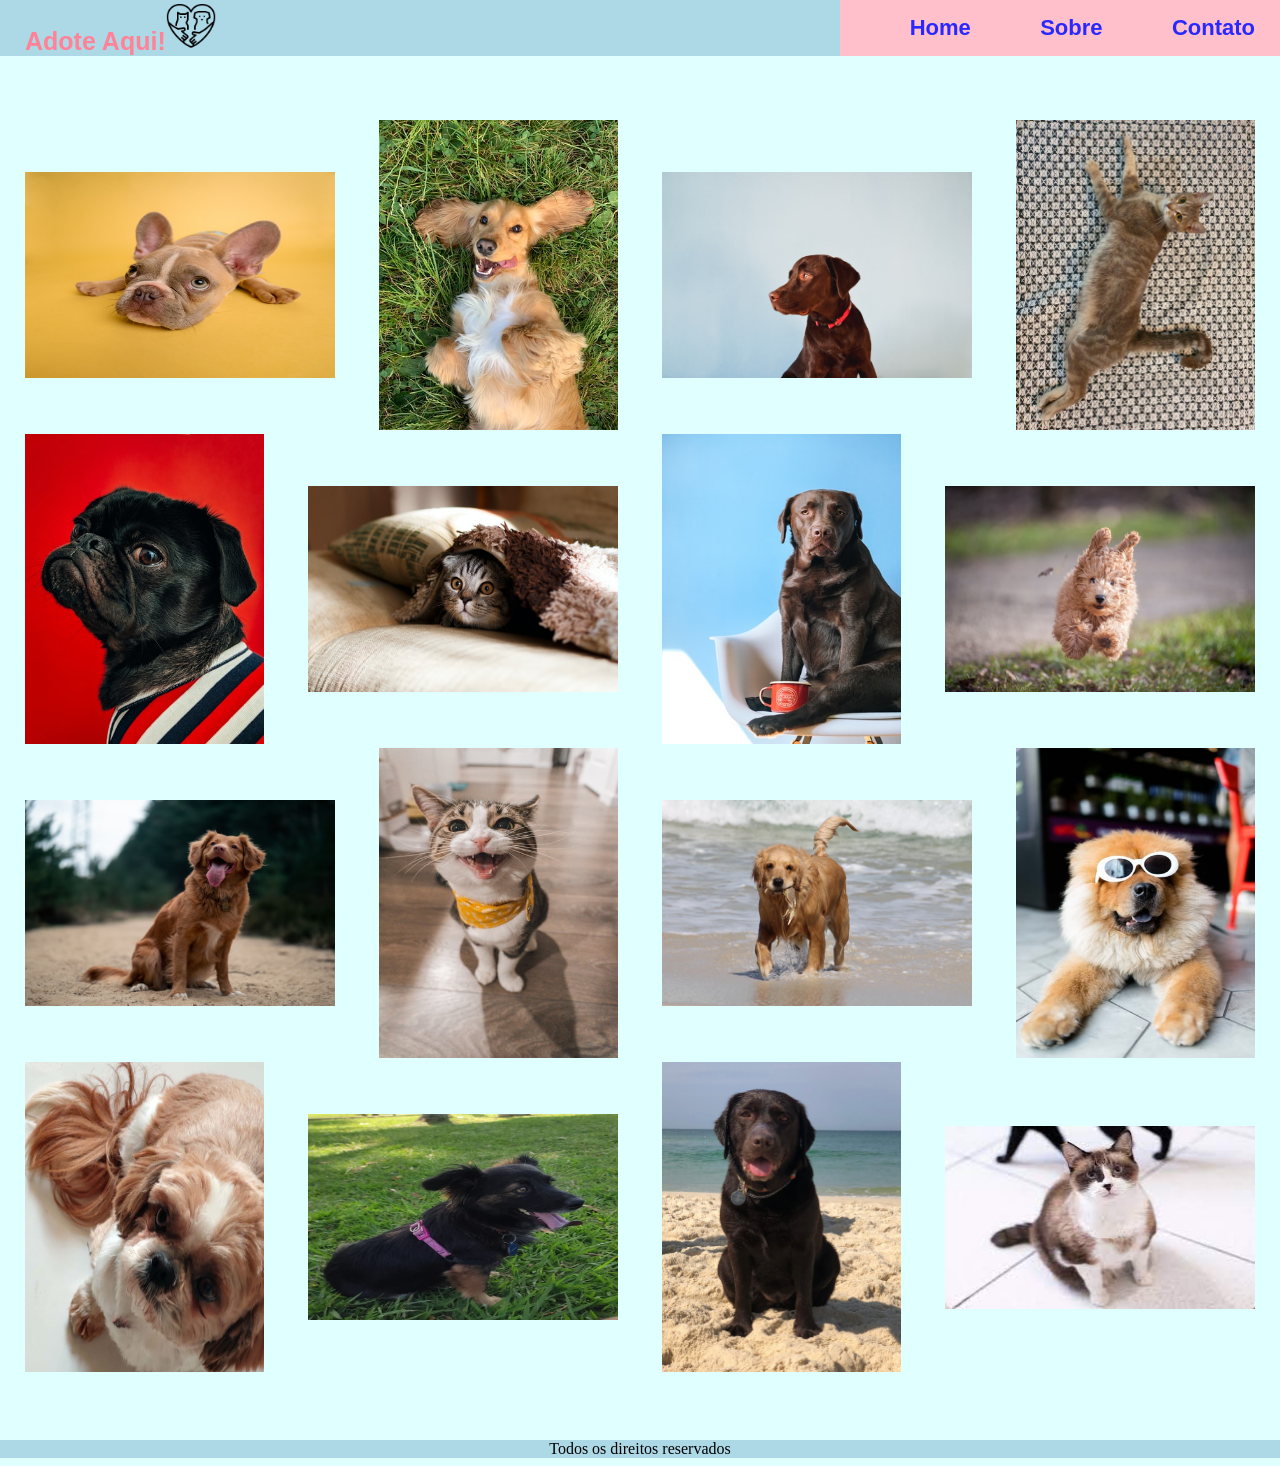
<file: index.html>
<!DOCTYPE html>
<html lang="pt-br">
    <HEAD>
        <meta charset="="UTF-8">
        <title>Adote Aqui</title>
        <link rel="stylesheet" href="style.css"
    </HEAD>

    <body>
        <header>
            <nav class="menu">
                <div class="adote_aqui"><a href= "a" class="titulo">Adote Aqui!<img id="adoteaqui" src="pet-care.png" height="50" width="50"></a></div>
                <div class="home"><a href="a">Home</a></div>
                <div class="sobre"><a href="a">Sobre</a></div>
                <div class="contato"><a href="a">Contato</a></div>
            </nav>
        </header>

        <P>

        <section class="vitrine">
            <div><img id="cachorro1" src="Cachorro1.jpg" height="206" width="310"></div>
            <div><img id="cachorro2" src="Cachorro2.jpg" height="310" width="239"></div>
            <div><img id="Cachorro5" src="Cachorro5.jpg" height="206" width="310"></div>
            <div><img id="gato1" src="Gato1.jpeg" height="310" width="239"></div>
            <div><img id="cachorro4" src="Cachorro4.jpg" height="310" width="239"></div>
            <div><img id="Gato3" src="Gato3.jpg" height="206" width="310"></div>
            <div><img id="Cachorro3" src="Cachorro3.jpg" height="310" width="239"></div>
            <div><img id="cachorro6" src="Cachorro6.jpg" height="206" width="310"></div>
            <div><img id="cachorro7" src="Cachorro7.jpg" height="206" width="310"></div>
            <div><img id="gato2" src="Gato2.jpg" height="310" width="239"></div>
            <div><img id="cachorro10" src="Cachorro10.jpeg" height="206" width="310"></div>
            <div><img id="cachorro8" src="Cachorro8.jpg" height="310" width="239"></div>
            <div><img id="cachorro9" src="Cachorro9.jpeg" height="310" width="239"></div>
            <div><img id="cachorro008" src="cachorro008.jpeg" height="206" width="310"></div>
            <div><img id="cachorro11" src="Cachorro11.jpeg" height="310" width="239"></div>
            <div><img id="gato4" src="Gato4.jfif" height="183" width="310"></div>                
        </section>

        <footer>
            Todos os direitos reservados
        </footer>
    </body>

</html>
</file>
<file: style.css>
body{
    background: lightcyan;
    margin-left: 0%;
    margin-right: 0%;
    margin-top: 0%;
}

a{
    text-decoration: none;
    color: rgb(40, 40, 255);
    font-family:'Trebuchet MS', 'Lucida Sans Unicode', 'Lucida Grande', 'Lucida Sans', Arial, sans-serif;
    font-weight: bold;
}

.titulo{
    color: rgb(255, 130, 151);
    font-size: 25px;

}

.menu{
    display: flex;
    flex-direction: row;
    justify-content: space-between;
    padding-right: 25px;
    background: pink;
    align-items: center;
    font-size: 22px;
}
    
.adote_aqui{
    flex-grow: 0.75;
    background: lightblue;
    padding-left: 25px;
    color: pink;
    align-items: center
}  


.vitrine{
    display: flex;
    flex-wrap: wrap;
    flex-direction: row;
    justify-content: space-between;
    padding-right: 25px;
    padding-left: 25px;
    align-items: center;
    align-content: center;
    margin-top: 5%;
}

footer{
    background: lightblue;
    text-align: center;
    margin-top: 5%;
  
}

a:hover{
    color: black;
}

.titulo:hover{
    font-size: 30px;
    color: rgb(255, 130, 151);
}

@media(max-width: 700px){
    .adote_aqui{
        display: none;
    }
    .menu{
        flex-direction: column;
    }

    .vitrine{
        flex-direction: column;
    }

}
</file>
